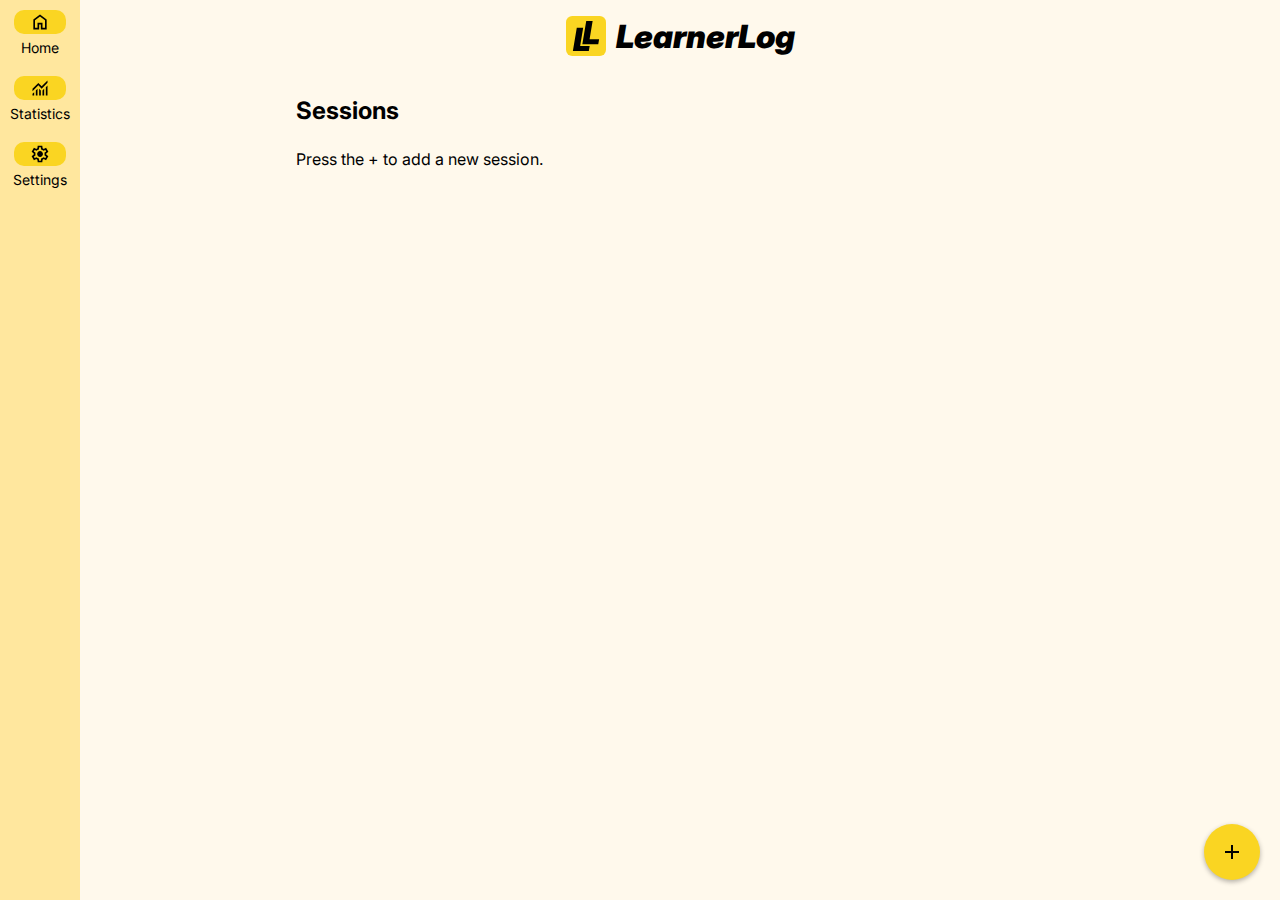
<file: index.html>
<!DOCTYPE html>
<html lang="en">
<head>
    <meta charset="UTF-8">
    <meta name="viewport" content="width=device-width, initial-scale=1.0">
    <meta name="description" content="Log your hours with LearnerLog">
    <title>LearnerLog</title>
    <link rel=preconnect href="https://fonts.googleapis.com">
    <link rel="stylesheet" href="global.css"/>
    <link rel="stylesheet" href="styles/index.css"/>
    <link rel="preload" href="./assets/fonts/inter_variable.ttf" as="font" type="font/woff2" crossorigin="anonymous">
    <link rel="preload" href="./assets/fonts/inter_italic_variable.ttf" as="font" type="font/woff2"
          crossorigin="anonymous">
    <link rel="icon" href="assets/branding/LearnerLog.svg"/>
    <link rel="apple-touch-icon" href="assets/branding/LearnerLog.png"/>
    <link rel="manifest" href="manifest.json"/>
    <script type="module" src="app.js"></script>
    <script type="module" src="scripts/index.js"></script>
</head>
<body>
<nav id="navMenu">
    <a href="index.html">
        <div class="navIcon">
            <svg xmlns="http://www.w3.org/2000/svg" viewBox="0 -960 960 960">
                <path d="M240-200h120v-240h240v240h120v-360L480-740 240-560v360Zm-80 80v-480l320-240 320 240v480H520v-240h-80v240H160Zm320-350Z"/>
            </svg>
        </div>
        <p>Home</p>
    </a>
    <a href="statistics.html">
        <div class="navIcon">
            <svg xmlns="http://www.w3.org/2000/svg" viewBox="0 -960 960 960">
                <path d="M120-120v-80l80-80v160h-80Zm160 0v-240l80-80v320h-80Zm160 0v-320l80 81v239h-80Zm160 0v-239l80-80v319h-80Zm160 0v-400l80-80v480h-80ZM120-327v-113l280-280 160 160 280-280v113L560-447 400-607 120-327Z"/>
            </svg>
        </div>
        <p>Statistics</p>
    </a>
    <a href="settings.html">
        <div class="navIcon">
            <svg xmlns="http://www.w3.org/2000/svg" viewBox="0 -960 960 960">
                <path d="m370-80-16-128q-13-5-24.5-12T307-235l-119 50L78-375l103-78q-1-7-1-13.5v-27q0-6.5 1-13.5L78-585l110-190 119 50q11-8 23-15t24-12l16-128h220l16 128q13 5 24.5 12t22.5 15l119-50 110 190-103 78q1 7 1 13.5v27q0 6.5-2 13.5l103 78-110 190-118-50q-11 8-23 15t-24 12L590-80H370Zm70-80h79l14-106q31-8 57.5-23.5T639-327l99 41 39-68-86-65q5-14 7-29.5t2-31.5q0-16-2-31.5t-7-29.5l86-65-39-68-99 42q-22-23-48.5-38.5T533-694l-13-106h-79l-14 106q-31 8-57.5 23.5T321-633l-99-41-39 68 86 64q-5 15-7 30t-2 32q0 16 2 31t7 30l-86 65 39 68 99-42q22 23 48.5 38.5T427-266l13 106Zm42-180q58 0 99-41t41-99q0-58-41-99t-99-41q-59 0-99.5 41T342-480q0 58 40.5 99t99.5 41Zm-2-140Z"/>
            </svg>
        </div>
        <p>Settings</p>
    </a>
</nav>
<div id="content">
    <div id="header">
        <div class="logo">
            <img src="assets/branding/LearnerLog.svg" alt="LearnerLog logo"/>
            <h1>LearnerLog</h1>
        </div>
    </div>
    <main>
        <h2>Sessions</h2>
        <div id="pastSessionsContainer">
            <ul id="pastSessionsList"></ul>
        </div>
        <p>Press the + to add a new session.</p>
        <p class="mobileOnly"><i>Psst! You can scroll the list items!</i></p>
    </main>
</div>
<button class="fab" onclick="document.getElementById('newSessionModal').showModal()" aria-label="Add New Session">
    <svg xmlns="http://www.w3.org/2000/svg" height="24px" viewBox="0 -960 960 960" width="24px">
        <path d="M440-440H200v-80h240v-240h80v240h240v80H520v240h-80v-240Z"/>
    </svg>
</button>
<dialog id="newSessionModal" class="sessionModal">
    <h2>New Session</h2>
    <p>Enter the date and start & end times</p>
    <form id="newSessionForm">
        <fieldset>
            <div>
                <label for="newSessionDateInput">Date</label>
                <input type="date" id="newSessionDateInput" required/>
                <div id="newSessionDateError" class="modalInputError">
                    <svg xmlns="http://www.w3.org/2000/svg" height="15px" viewBox="0 -960 960 960" width="15px">
                        <path d="M480-280q17 0 28.5-11.5T520-320q0-17-11.5-28.5T480-360q-17 0-28.5 11.5T440-320q0 17 11.5 28.5T480-280Zm-40-160h80v-240h-80v240Zm40 360q-83 0-156-31.5T197-197q-54-54-85.5-127T80-480q0-83 31.5-156T197-763q54-54 127-85.5T480-880q83 0 156 31.5T763-763q54 54 85.5 127T880-480q0 83-31.5 156T763-197q-54 54-127 85.5T480-80Zm0-80q134 0 227-93t93-227q0-134-93-227t-227-93q-134 0-227 93t-93 227q0 134 93 227t227 93Zm0-320Z"/>
                    </svg>
                    Error: Invalid date
                </div>
            </div>
            <div>
                <label for="newSessionStartTimeInput">Start time</label>
                <input type="time" id="newSessionStartTimeInput" required/>
                <div id="newSessionStartTimeError" class="modalInputError">
                    <svg xmlns="http://www.w3.org/2000/svg" height="15px" viewBox="0 -960 960 960" width="15px">
                        <path d="M480-280q17 0 28.5-11.5T520-320q0-17-11.5-28.5T480-360q-17 0-28.5 11.5T440-320q0 17 11.5 28.5T480-280Zm-40-160h80v-240h-80v240Zm40 360q-83 0-156-31.5T197-197q-54-54-85.5-127T80-480q0-83 31.5-156T197-763q54-54 127-85.5T480-880q83 0 156 31.5T763-763q54 54 85.5 127T880-480q0 83-31.5 156T763-197q-54 54-127 85.5T480-80Zm0-80q134 0 227-93t93-227q0-134-93-227t-227-93q-134 0-227 93t-93 227q0 134 93 227t227 93Zm0-320Z"/>
                    </svg>
                    Error: Invalid start time
                </div>
            </div>
            <div>
                <label for="newSessionEndTimeInput">End time</label>
                <input type="time" id="newSessionEndTimeInput" required/>
                <div id="newSessionEndTimeError" class="modalInputError">
                    <svg xmlns="http://www.w3.org/2000/svg" height="15px" viewBox="0 -960 960 960" width="15px">
                        <path d="M480-280q17 0 28.5-11.5T520-320q0-17-11.5-28.5T480-360q-17 0-28.5 11.5T440-320q0 17 11.5 28.5T480-280Zm-40-160h80v-240h-80v240Zm40 360q-83 0-156-31.5T197-197q-54-54-85.5-127T80-480q0-83 31.5-156T197-763q54-54 127-85.5T480-880q83 0 156 31.5T763-763q54 54 85.5 127T880-480q0 83-31.5 156T763-197q-54 54-127 85.5T480-80Zm0-80q134 0 227-93t93-227q0-134-93-227t-227-93q-134 0-227 93t-93 227q0 134 93 227t227 93Zm0-320Z"/>
                    </svg>
                    Error: Invalid end time
                </div>
            </div>
            <div>
                <label for="newSessionStartLocation">Departing from</label>
                <input type="text" id="newSessionStartLocation" required/>
            </div>
            <div>
                <label for="newSessionEndLocation">Arriving at</label>
                <input type="text" id="newSessionEndLocation" required/>
            </div>
        </fieldset>
        <button type="submit">
            <svg xmlns="http://www.w3.org/2000/svg" height="16px" viewBox="0 -960 960 960" width="16px">
                <path d="M382-240 154-468l57-57 171 171 367-367 57 57-424 424Z"/>
            </svg>
            Add Session
        </button>
    </form>
    <button onclick="document.getElementById('newSessionModal').close(); document.getElementById('newSessionForm').reset()"
            class="closeButton">
        <svg xmlns="http://www.w3.org/2000/svg" height="24px" viewBox="0 -960 960 960" width="24px">
            <path d="m256-200-56-56 224-224-224-224 56-56 224 224 224-224 56 56-224 224 224 224-56 56-224-224-224 224Z"/>
        </svg>
    </button>
</dialog>
<dialog id="editSessionModal" class="sessionModal">
    <h2>Edit Session</h2>
    <p>Enter the date and start & end times</p>
    <form id="editSessionForm">
        <fieldset>
            <div>
                <label for="editSessionDateInput">Date</label>
                <input type="date" id="editSessionDateInput" required/>
                <div id="editSessionDateError" class="modalInputError">
                    <svg xmlns="http://www.w3.org/2000/svg" height="15px" viewBox="0 -960 960 960" width="15px">
                        <path d="M480-280q17 0 28.5-11.5T520-320q0-17-11.5-28.5T480-360q-17 0-28.5 11.5T440-320q0 17 11.5 28.5T480-280Zm-40-160h80v-240h-80v240Zm40 360q-83 0-156-31.5T197-197q-54-54-85.5-127T80-480q0-83 31.5-156T197-763q54-54 127-85.5T480-880q83 0 156 31.5T763-763q54 54 85.5 127T880-480q0 83-31.5 156T763-197q-54 54-127 85.5T480-80Zm0-80q134 0 227-93t93-227q0-134-93-227t-227-93q-134 0-227 93t-93 227q0 134 93 227t227 93Zm0-320Z"/>
                    </svg>
                    Error: Invalid date
                </div>
            </div>
            <div>
                <label for="editSessionStartTimeInput">Start time</label>
                <input type="time" id="editSessionStartTimeInput" required/>
                <div id="editSessionStartTimeError" class="modalInputError">
                    <svg xmlns="http://www.w3.org/2000/svg" height="15px" viewBox="0 -960 960 960" width="15px">
                        <path d="M480-280q17 0 28.5-11.5T520-320q0-17-11.5-28.5T480-360q-17 0-28.5 11.5T440-320q0 17 11.5 28.5T480-280Zm-40-160h80v-240h-80v240Zm40 360q-83 0-156-31.5T197-197q-54-54-85.5-127T80-480q0-83 31.5-156T197-763q54-54 127-85.5T480-880q83 0 156 31.5T763-763q54 54 85.5 127T880-480q0 83-31.5 156T763-197q-54 54-127 85.5T480-80Zm0-80q134 0 227-93t93-227q0-134-93-227t-227-93q-134 0-227 93t-93 227q0 134 93 227t227 93Zm0-320Z"/>
                    </svg>
                    Error: Invalid start time
                </div>
            </div>
            <div>
                <label for="editSessionEndTimeInput">End time</label>
                <input type="time" id="editSessionEndTimeInput" required/>
                <div id="editSessionEndTimeError" class="modalInputError">
                    <svg xmlns="http://www.w3.org/2000/svg" height="15px" viewBox="0 -960 960 960" width="15px">
                        <path d="M480-280q17 0 28.5-11.5T520-320q0-17-11.5-28.5T480-360q-17 0-28.5 11.5T440-320q0 17 11.5 28.5T480-280Zm-40-160h80v-240h-80v240Zm40 360q-83 0-156-31.5T197-197q-54-54-85.5-127T80-480q0-83 31.5-156T197-763q54-54 127-85.5T480-880q83 0 156 31.5T763-763q54 54 85.5 127T880-480q0 83-31.5 156T763-197q-54 54-127 85.5T480-80Zm0-80q134 0 227-93t93-227q0-134-93-227t-227-93q-134 0-227 93t-93 227q0 134 93 227t227 93Zm0-320Z"/>
                    </svg>
                    Error: Invalid end time
                </div>
            </div>
            <div>
                <label for="editSessionStartLocation">Departing from</label>
                <input type="text" id="editSessionStartLocation" required/>
            </div>
            <div>
                <label for="editSessionEndLocation">Arriving at</label>
                <input type="text" id="editSessionEndLocation" required/>
            </div>
        </fieldset>
        <button type="submit">
            <svg xmlns="http://www.w3.org/2000/svg" height="16px" viewBox="0 -960 960 960" width="16px">
                <path d="M382-240 154-468l57-57 171 171 367-367 57 57-424 424Z"/>
            </svg>
            Add Session
        </button>
        <button type="button" id="deleteSessionButton" onclick="deleteSession()">
            <svg xmlns="http://www.w3.org/2000/svg" height="16px" viewBox="0 -960 960 960" width="16px">
                <path d="M280-120q-33 0-56.5-23.5T200-200v-520h-40v-80h200v-40h240v40h200v80h-40v520q0 33-23.5 56.5T680-120H280Zm400-600H280v520h400v-520ZM360-280h80v-360h-80v360Zm160 0h80v-360h-80v360ZM280-720v520-520Z"/>
            </svg>
            Delete Session
        </button>
    </form>
    <button onclick="document.getElementById('editSessionModal').close(); document.getElementById('editSessionForm').reset()"
            class="closeButton">
        <svg xmlns="http://www.w3.org/2000/svg" height="24px" viewBox="0 -960 960 960" width="24px">
            <path d="m256-200-56-56 224-224-224-224 56-56 224 224 224-224 56 56-224 224 224 224-56 56-224-224-224 224Z"/>
        </svg>
    </button>
</dialog>
</body>
</html>
</file>
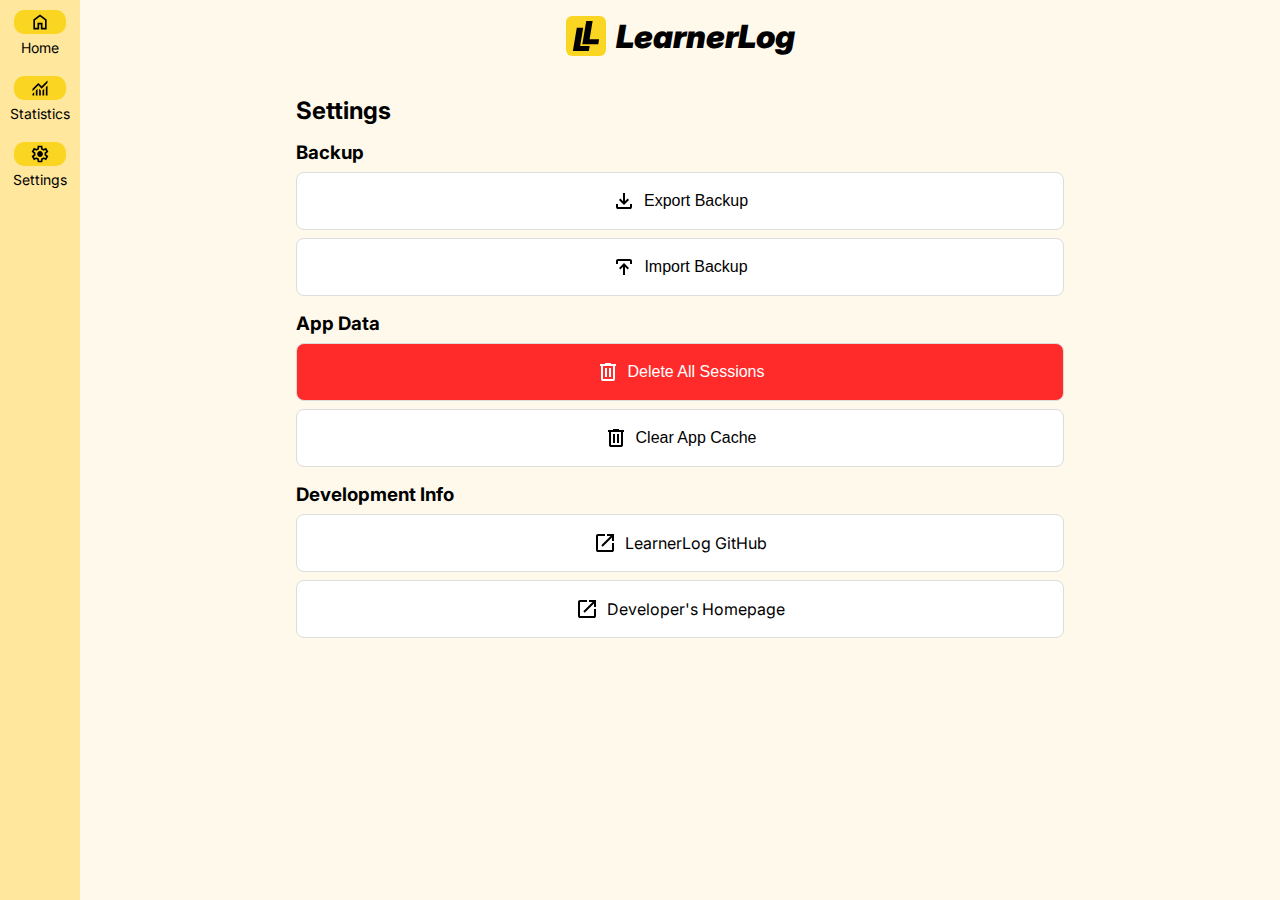
<file: settings.html>
<!DOCTYPE html>
<html lang="en">
<head>
    <meta charset="UTF-8">
    <meta name="viewport" content="width=device-width, initial-scale=1.0">
    <title>LearnerLog</title>
    <link rel=preconnect href="https://fonts.googleapis.com">
    <link rel="stylesheet" href="global.css"/>
    <link rel="stylesheet" href="styles/settings.css"/>
    <link rel="preload" href="./assets/fonts/inter_variable.ttf" as="font" type="font/woff2" crossorigin="anonymous">
    <link rel="preload" href="./assets/fonts/inter_italic_variable.ttf" as="font" type="font/woff2"
          crossorigin="anonymous">
    <link rel="icon" href="assets/branding/LearnerLog.svg"/>
    <link rel="apple-touch-icon" href="assets/branding/LearnerLog.png"/>
    <link rel="manifest" href="manifest.json"/>
    <script type="module" src="app.js"></script>
    <script type="module" src="scripts/settings.js"></script>
</head>
<body class="hidden">
<nav id="navMenu">
    <a href="index.html">
        <div class="navIcon">
            <svg xmlns="http://www.w3.org/2000/svg" viewBox="0 -960 960 960">
                <path d="M240-200h120v-240h240v240h120v-360L480-740 240-560v360Zm-80 80v-480l320-240 320 240v480H520v-240h-80v240H160Zm320-350Z"/>
            </svg>
        </div>
        <p>Home</p>
    </a>
    <a href="statistics.html">
        <div class="navIcon">
            <svg xmlns="http://www.w3.org/2000/svg" viewBox="0 -960 960 960">
                <path d="M120-120v-80l80-80v160h-80Zm160 0v-240l80-80v320h-80Zm160 0v-320l80 81v239h-80Zm160 0v-239l80-80v319h-80Zm160 0v-400l80-80v480h-80ZM120-327v-113l280-280 160 160 280-280v113L560-447 400-607 120-327Z"/>
            </svg>
        </div>
        <p>Statistics</p>
    </a>
    <a href="settings.html">
        <div class="navIcon">
            <svg xmlns="http://www.w3.org/2000/svg" viewBox="0 -960 960 960">
                <path d="m370-80-16-128q-13-5-24.5-12T307-235l-119 50L78-375l103-78q-1-7-1-13.5v-27q0-6.5 1-13.5L78-585l110-190 119 50q11-8 23-15t24-12l16-128h220l16 128q13 5 24.5 12t22.5 15l119-50 110 190-103 78q1 7 1 13.5v27q0 6.5-2 13.5l103 78-110 190-118-50q-11 8-23 15t-24 12L590-80H370Zm70-80h79l14-106q31-8 57.5-23.5T639-327l99 41 39-68-86-65q5-14 7-29.5t2-31.5q0-16-2-31.5t-7-29.5l86-65-39-68-99 42q-22-23-48.5-38.5T533-694l-13-106h-79l-14 106q-31 8-57.5 23.5T321-633l-99-41-39 68 86 64q-5 15-7 30t-2 32q0 16 2 31t7 30l-86 65 39 68 99-42q22 23 48.5 38.5T427-266l13 106Zm42-180q58 0 99-41t41-99q0-58-41-99t-99-41q-59 0-99.5 41T342-480q0 58 40.5 99t99.5 41Zm-2-140Z"/>
            </svg>
        </div>
        <p>Settings</p>
    </a>
</nav>
<div id="content">
    <div id="header">
        <div class="logo">
            <img src="assets/branding/LearnerLog.svg" alt="LearnerLog logo"/>
            <h1>LearnerLog</h1>
        </div>
    </div>
    <main>
        <h2>Settings</h2>
        <h3>Backup</h3>
        <button id="exportDataButton" class="settingsButton" onclick="exportData()">
            <svg xmlns="http://www.w3.org/2000/svg" height="24px" viewBox="0 -960 960 960" width="24px">
                <path d="M480-320 280-520l56-58 104 104v-326h80v326l104-104 56 58-200 200ZM240-160q-33 0-56.5-23.5T160-240v-120h80v120h480v-120h80v120q0 33-23.5 56.5T720-160H240Z"/>
            </svg>
            Export Backup
        </button>
        <input type="file" id="importDataInput" class="settingsButton" accept=".json" onchange="importData(this.files)"
               style="display: none;">
        <button id="importDataButton" class="settingsButton"
                onclick="document.getElementById('importDataInput').click()">
            <svg xmlns="http://www.w3.org/2000/svg" height="24px" viewBox="0 -960 960 960" width="24px">
                <path d="M440-160v-326L336-382l-56-58 200-200 200 200-56 58-104-104v326h-80ZM160-600v-120q0-33 23.5-56.5T240-800h480q33 0 56.5 23.5T800-720v120h-80v-120H240v120h-80Z"/>
            </svg>
            Import Backup
        </button>
        <h3>App Data</h3>
        <button id="deleteAllDataButton" class="settingsButton"
                onclick="clearAppData()">
            <svg xmlns="http://www.w3.org/2000/svg" height="24px" viewBox="0 -960 960 960" width="24px">
                <path d="M280-120q-33 0-56.5-23.5T200-200v-520h-40v-80h200v-40h240v40h200v80h-40v520q0 33-23.5 56.5T680-120H280Zm400-600H280v520h400v-520ZM360-280h80v-360h-80v360Zm160 0h80v-360h-80v360ZM280-720v520-520Z"/>
            </svg>
            Delete All Sessions
        </button>
        <button id="clearAppCacheButton" class="settingsButton" onclick="clearAppCache()">
            <svg xmlns="http://www.w3.org/2000/svg" height="24px" viewBox="0 -960 960 960" width="24px">
                <path d="M280-120q-33 0-56.5-23.5T200-200v-520h-40v-80h200v-40h240v40h200v80h-40v520q0 33-23.5 56.5T680-120H280Zm400-600H280v520h400v-520ZM360-280h80v-360h-80v360Zm160 0h80v-360h-80v360ZM280-720v520-520Z"/>
            </svg>
            Clear App Cache
        </button>
        <h3>Development Info</h3>
        <a class="settingsButton" href="https://github.com/jridz/LearnerLog/" target="_blank">
            <svg xmlns="http://www.w3.org/2000/svg" height="24px" viewBox="0 -960 960 960" width="24px" fill="#e3e3e3">
                <path d="M200-120q-33 0-56.5-23.5T120-200v-560q0-33 23.5-56.5T200-840h280v80H200v560h560v-280h80v280q0 33-23.5 56.5T760-120H200Zm188-212-56-56 372-372H560v-80h280v280h-80v-144L388-332Z"/>
            </svg>
            LearnerLog GitHub
        </a>
        <a class="settingsButton" href="https://equinoxx.dev/" target="_blank">
            <svg xmlns="http://www.w3.org/2000/svg" height="24px" viewBox="0 -960 960 960" width="24px">
                <path d="M200-120q-33 0-56.5-23.5T120-200v-560q0-33 23.5-56.5T200-840h280v80H200v560h560v-280h80v280q0 33-23.5 56.5T760-120H200Zm188-212-56-56 372-372H560v-80h280v280h-80v-144L388-332Z"/>
            </svg>
            Developer's Homepage
        </a>
    </main>
</div>
</body>
</html>
</file>
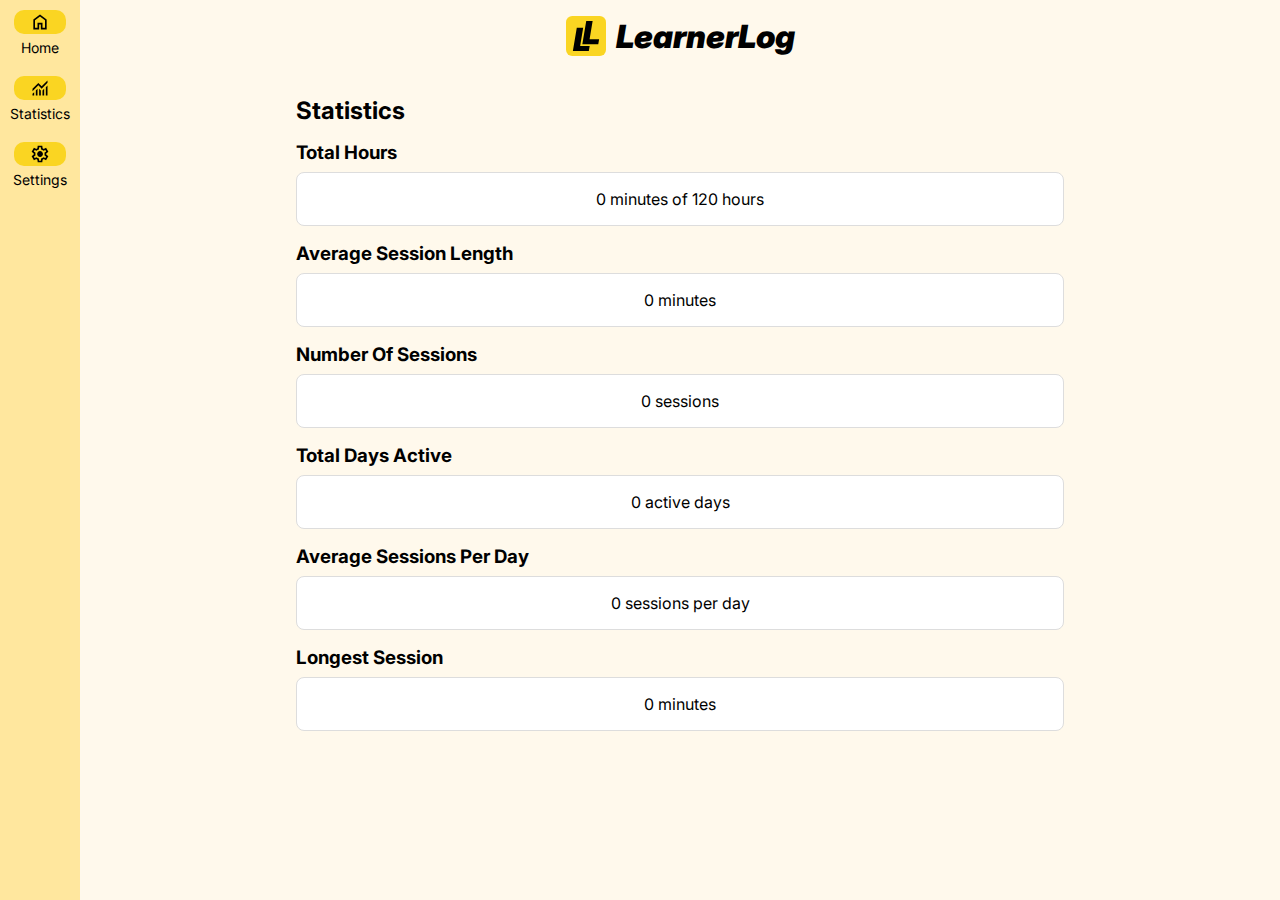
<file: statistics.html>
<!DOCTYPE html>
<html lang="en">
<head>
    <meta charset="UTF-8">
    <meta name="viewport" content="width=device-width, initial-scale=1.0">
    <title>LearnerLog</title>
    <link rel=preconnect href="https://fonts.googleapis.com">
    <link rel="stylesheet" href="global.css"/>
    <link rel="stylesheet" href="styles/statistics.css"/>
    <link rel="preload" href="./assets/fonts/inter_variable.ttf" as="font" type="font/woff2" crossorigin="anonymous">
    <link rel="preload" href="./assets/fonts/inter_italic_variable.ttf" as="font" type="font/woff2"
          crossorigin="anonymous">
    <link rel="icon" href="assets/branding/LearnerLog.svg"/>
    <link rel="apple-touch-icon" href="assets/branding/LearnerLog.png"/>
    <link rel="manifest" href="manifest.json"/>
    <script type="module" src="app.js"></script>
    <script type="module" src="scripts/statistics.js"></script>
</head>
<body class="hidden">
<nav id="navMenu">
    <a href="index.html">
        <div class="navIcon">
            <svg xmlns="http://www.w3.org/2000/svg" viewBox="0 -960 960 960">
                <path d="M240-200h120v-240h240v240h120v-360L480-740 240-560v360Zm-80 80v-480l320-240 320 240v480H520v-240h-80v240H160Zm320-350Z"/>
            </svg>
        </div>
        <p>Home</p>
    </a>
    <a href="statistics.html">
        <div class="navIcon">
            <svg xmlns="http://www.w3.org/2000/svg" viewBox="0 -960 960 960">
                <path d="M120-120v-80l80-80v160h-80Zm160 0v-240l80-80v320h-80Zm160 0v-320l80 81v239h-80Zm160 0v-239l80-80v319h-80Zm160 0v-400l80-80v480h-80ZM120-327v-113l280-280 160 160 280-280v113L560-447 400-607 120-327Z"/>
            </svg>
        </div>
        <p>Statistics</p>
    </a>
    <a href="settings.html">
        <div class="navIcon">
            <svg xmlns="http://www.w3.org/2000/svg" viewBox="0 -960 960 960">
                <path d="m370-80-16-128q-13-5-24.5-12T307-235l-119 50L78-375l103-78q-1-7-1-13.5v-27q0-6.5 1-13.5L78-585l110-190 119 50q11-8 23-15t24-12l16-128h220l16 128q13 5 24.5 12t22.5 15l119-50 110 190-103 78q1 7 1 13.5v27q0 6.5-2 13.5l103 78-110 190-118-50q-11 8-23 15t-24 12L590-80H370Zm70-80h79l14-106q31-8 57.5-23.5T639-327l99 41 39-68-86-65q5-14 7-29.5t2-31.5q0-16-2-31.5t-7-29.5l86-65-39-68-99 42q-22-23-48.5-38.5T533-694l-13-106h-79l-14 106q-31 8-57.5 23.5T321-633l-99-41-39 68 86 64q-5 15-7 30t-2 32q0 16 2 31t7 30l-86 65 39 68 99-42q22 23 48.5 38.5T427-266l13 106Zm42-180q58 0 99-41t41-99q0-58-41-99t-99-41q-59 0-99.5 41T342-480q0 58 40.5 99t99.5 41Zm-2-140Z"/>
            </svg>
        </div>
        <p>Settings</p>
    </a>
</nav>
<div id="content">
    <div id="header">
        <div class="logo">
            <img src="assets/branding/LearnerLog.svg" alt="LearnerLog logo"/>
            <h1>LearnerLog</h1>
        </div>
    </div>
    <main>
        <h2>Statistics</h2>
        <h3>Total Hours</h3>
        <div class="fillBar" id="totalTime"></div>
        <h3>Average Session Length</h3>
        <div class="filledBar" id="averageSessionLength"></div>
        <h3>Number Of Sessions</h3>
        <div class="filledBar" id="numberOfSessions"></div>
        <h3>Total Days Active</h3>
        <div class="filledBar" id="totalDaysActive"></div>
        <h3>Average Sessions Per Day</h3>
        <div class="filledBar" id="averageSessionsPerDay"></div>
        <h3>Longest Session</h3>
        <div class="filledBar" id="longestSession"></div>
    </main>
</div>
</body>
</html>
</file>
<file: global.css>
@font-face {
    font-family: 'Inter';
    font-style: normal;
    font-weight: 100 900;
    src: url('./assets/fonts/inter_variable.ttf') format('truetype');
}

@font-face {
    font-family: 'Inter';
    font-style: italic;
    font-weight: 100 900;
    src: url('./assets/fonts/inter_italic_variable.ttf') format('truetype');
}

:root {
    font-family: 'Inter', sans-serif;

    --color-primary: #fad522;
    --color-primary-hover: #dfb700;
    --color-background: #fff9ec;
    --color-nav-background: #ffe79e;
    --color-error: #ff2b2b;
    --color-border: #ddd;
}

body {
    display: flex;
    flex-direction: row;
    margin: 0;
    padding: 0;
    width: 100%;
    background-color: var(--color-background);
}

#content {
    flex-grow: 1;
    max-width: 100vw;
}

#header {
    margin: 16px;
    display: flex;
    justify-content: flex-start;

    .logo {
        display: flex;
        justify-content: center;
        align-items: center;
        flex-grow: 1;

        img {
            height: 40px;
            width: auto;
            margin-right: 10px;
        }

        h1 {
            margin: 0;
            text-align: center;
            font-weight: 900;
            font-style: italic;
        }
    }
}

nav {
    display: flex;
    flex-direction: column;
    background-color: var(--color-nav-background);
    height: 100vh;
    z-index: 30;

    a {
        display: flex;
        align-items: center;
        flex-direction: column;
        margin: 10px;
        text-decoration: none;
        color: #000;

        :hover {
            .navIcon {
                background-color: var(--color-primary-hover);
            }
        }

        p {
            font-size: 14px;
            margin: 0;
        }

        .navIcon {
            display: flex;
            justify-content: center;
            align-items: center;
            background-color: var(--color-primary);
            border-radius: 10px;
            margin-bottom: 5px;

            svg {
                display: block;
                margin: 2px 16px;
                fill: #000;
                height: 20px;
            }
        }
    }
}

main {
    width: 100%;
    max-width: 800px;
    margin: 0 auto;
    padding: 1rem;
    display: flex;
    flex-direction: column;
    min-height: 80vh;
    box-sizing: border-box;

    h2, h3 {
        margin-top: 8px;
        margin-bottom: 8px;
    }
}

.fab {
    position: fixed;
    bottom: 20px;
    right: 20px;
    width: 56px;
    height: 56px;
    padding: 0;
    display: flex;
    justify-content: center;
    align-items: center;
    background-color: var(--color-primary);
    color: #fff;
    border: none;
    border-radius: 50%;
    box-shadow: 0 2px 5px rgba(0, 0, 0, 0.3);
    font-size: 24px;
    cursor: pointer;
    overflow: hidden;

    :hover {
        filter: brightness(90%);
    }

    svg {
        /*transform: translate(-50%, -50%);*/
        fill: #000;
        width: 24px;
        height: 24px;
    }
}

dialog {
    ::backdrop {
        background: rgba(0, 0, 0, 0.5);
    }

    h2 {
        margin-top: 0;
    }
}

.toast {
    position: fixed;
    left: 50%;
    bottom: 20px;
    transform: translateX(-50%);
    padding: 12px 16px;
    border-radius: 4px;
    display: flex;
    align-items: center;
    gap: 8px;
    box-shadow: 0 4px 8px rgba(0, 0, 0, 0.2);
    z-index: 10;
    opacity: 0;
    color: white;

    svg {
        fill: white;
    }

    p {
        margin: 0;
    }
}

.toast-enter {
    animation: toastFadeIn 0.5s forwards;
}

.toast-exit {
    animation: toastFadeOut 0.5s forwards;
}

@keyframes toastFadeIn {
    from {
        opacity: 0;
        transform: translate(-50%, 20px);
    }
    to {
        opacity: 1;
        transform: translate(-50%, 0);
    }
}

@keyframes toastFadeOut {
    from {
        opacity: 1;
        transform: translate(-50%, 0);
    }
    to {
        opacity: 0;
        transform: translate(-50%, 20px);
    }
}

.mobileOnly {
    visibility: hidden;
}

/* Mobile */
@media (max-width: 840px) {
    main {
        max-width: 100%;
    }

    nav {
        position: fixed;
        bottom: 0;
        display: flex;
        flex-direction: row;
        height: 60px;
        width: 100vw;
        padding-bottom: 15px;

        a {
            flex-grow: 1;
            justify-content: center;
            align-items: center;
            flex-direction: column;
        }
    }

    .fab {
        bottom: calc(20px + 60px + 15px);
        right: 20px;
    }

    .toast {
        bottom: calc(20px + 60px);
    }

    #content {
        margin-bottom: 60px;
    }

    .mobileOnly {
        visibility: visible;
    }
}
</file>
<file: styles/index.css>
.sessionModal {
    border: none;
    border-radius: 8px;
    box-shadow: 0 2px 10px rgba(0, 0, 0, 0.1);
    padding: 10px;
    width: 300px;

    p {
        margin: 0;
        padding: 0;
    }

    .closeButton {
        position: absolute;
        top: 10px;
        right: 10px;
        background: none;
        border: none;
        cursor: pointer;
        padding: 0;
        overflow: hidden;

        svg {
            fill: #000;
        }
    }

    form {
        fieldset {
            border: none;
            padding: 0;
            margin: 0;
        }

        label {
            display: block;
            margin-top: 10px;
            font-size: 14px;
            font-weight: 600;
        }

        input {
            padding: 5px;
            margin-top: 5px;
            border: 1px solid var(--color-border);
            border-radius: 4px;
        }

        button {
            display: flex;
            margin-top: 10px;
            padding: 5px 10px;
            border: none;
            border-radius: 4px;
            background-color: var(--color-primary);
            color: #000;
            cursor: pointer;
            font-size: 16px;
            align-items: center;

            svg {
                fill: #000;
                margin-right: 5px;
            }
        }

        #deleteSessionButton {
            color: #fff;
            background-color: var(--color-error);

            svg {
                fill: #fff;
            }
        }
    }

    .modalInputError {
        display: flex;
        align-items: center;
        color: var(--color-error);
        font-size: 12px;
        margin-top: 5px;

        svg {
            fill: var(--color-error);
            margin-right: 5px;
        }
    }
}

#pastSessionsList {
    display: flex;
    flex-direction: column;
    list-style: none;
    padding: 0;
    margin: 0;

    .sessionItemContainer {
        display: block;
        border: 1px solid var(--color-border);
        border-bottom: none;
        background-color: #fff;

        p {
            margin: 16px;
        }

        .sessionInfo {
            display: flex;
            justify-content: space-between;
            align-items: center;

            p {
                white-space: nowrap;
            }

            .sessionEditButton {
                height: 24px;
                width: auto;
                margin: 16px;
                background: none;
                border: none;
                cursor: pointer;
                font-size: 24px;
                color: #000;

                svg {
                    fill: #000;
                }
            }
        }
    }

    .sessionItemContainer:first-child {
        border-top-left-radius: 8px;
        border-top-right-radius: 8px;
    }

    .sessionItemContainer:last-child {
        border-bottom-left-radius: 8px;
        border-bottom-right-radius: 8px;
        border-bottom: 1px solid var(--color-border);
        border-bottom: 1px solid var(--color-border);
    }
}

@media (max-width: 840px) {
    .sessionInfo {
        overflow-x: scroll;
    }
}
</file>
<file: styles/settings.css>
.settingsButton {
    display: flex;
    justify-content: center;
    align-items: center;
    padding: 16px;
    border: 1px solid var(--color-border);
    background-color: #fff;
    border-radius: 8px;
    font-size: 16px;
    cursor: pointer;
    margin-bottom: 8px;
    text-decoration: none;
    color: #000;

    svg {
        fill: #000;
        margin-right: 8px;
    }
}

#deleteAllDataButton {
    background-color: var(--color-error);
    color: #fff;
}

#deleteAllDataButton svg {
    fill: #fff;
}
</file>
<file: styles/statistics.css>
.fillBar {
    display: flex;
    justify-content: center;
    align-items: center;
    padding: 16px;
    border: 1px solid var(--color-border);
    border-radius: 8px;
    font-size: 16px;
    margin-bottom: 8px;
    text-decoration: none;
    color: #000;
}

.filledBar {
    display: flex;
    justify-content: center;
    align-items: center;
    padding: 16px;
    border: 1px solid var(--color-border);
    background-color: #fff;
    border-radius: 8px;
    font-size: 16px;
    margin-bottom: 8px;
    text-decoration: none;
    color: #000;
}
</file>
